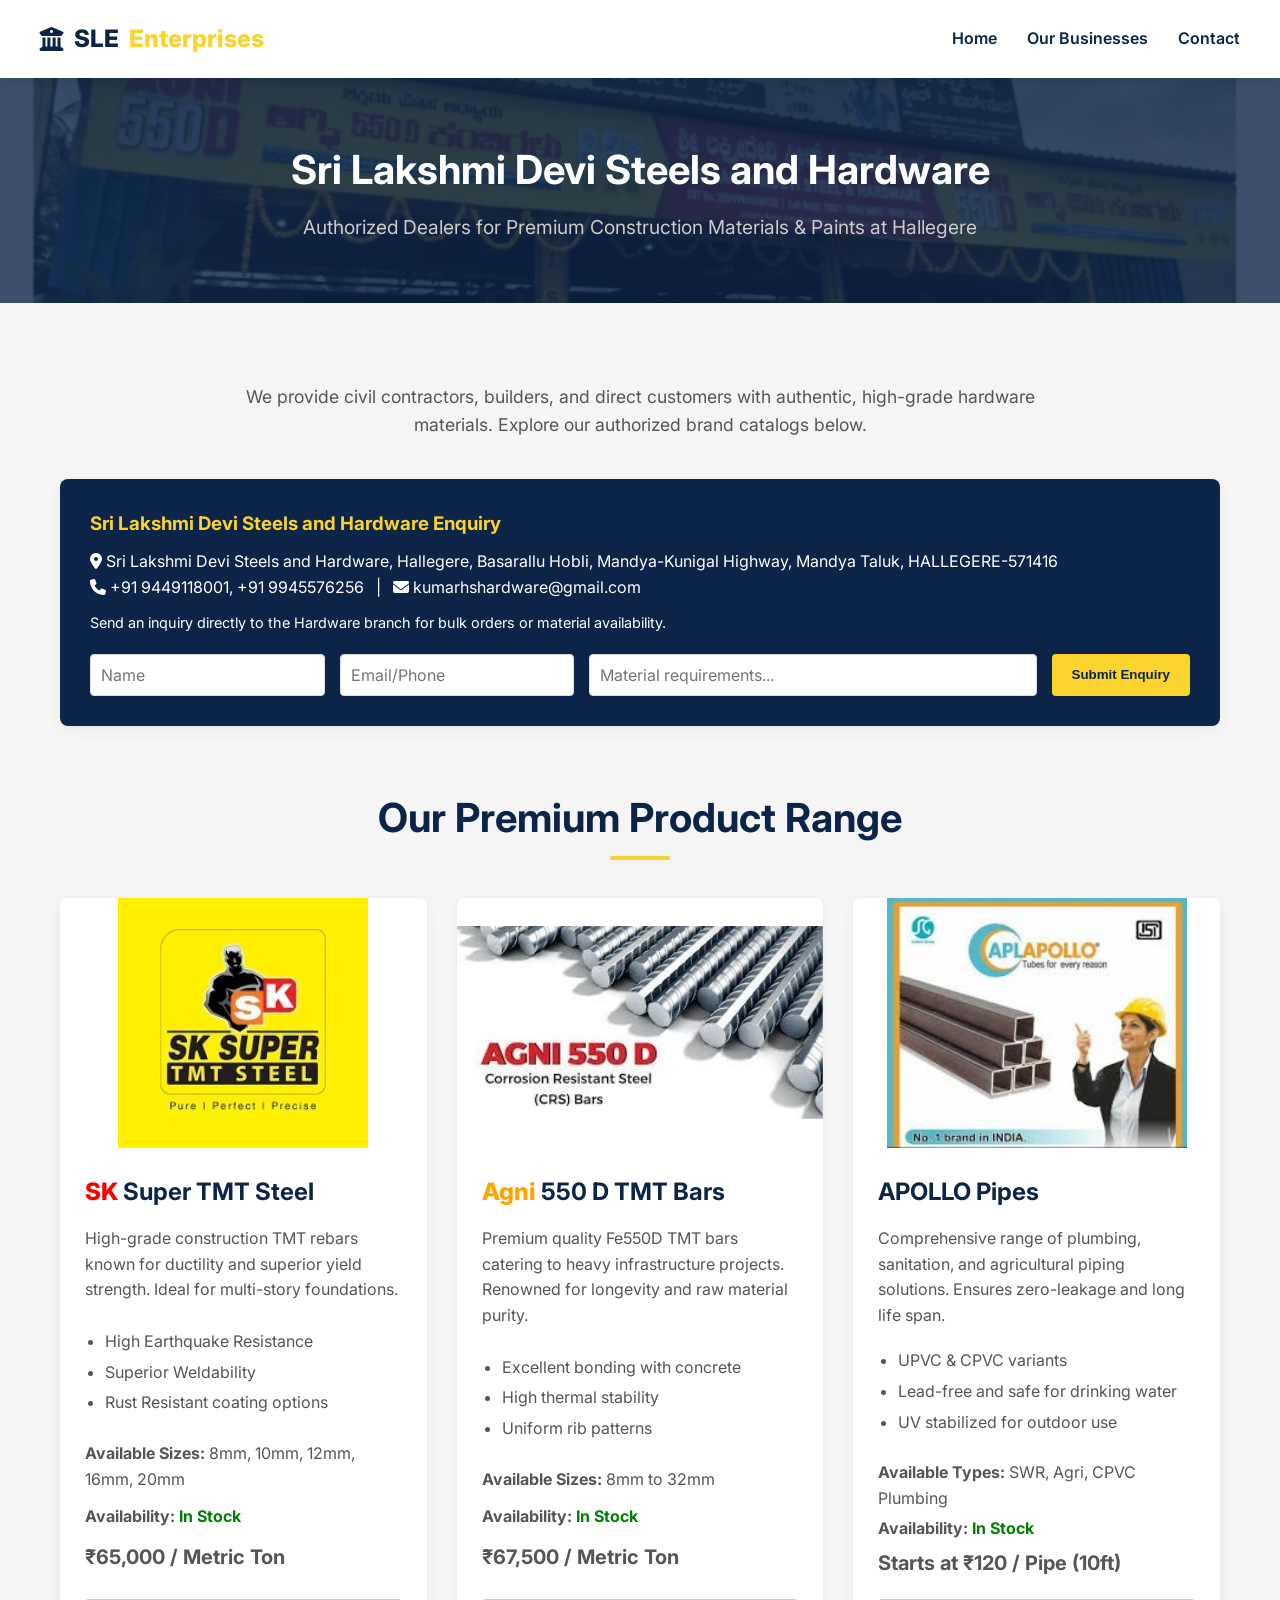
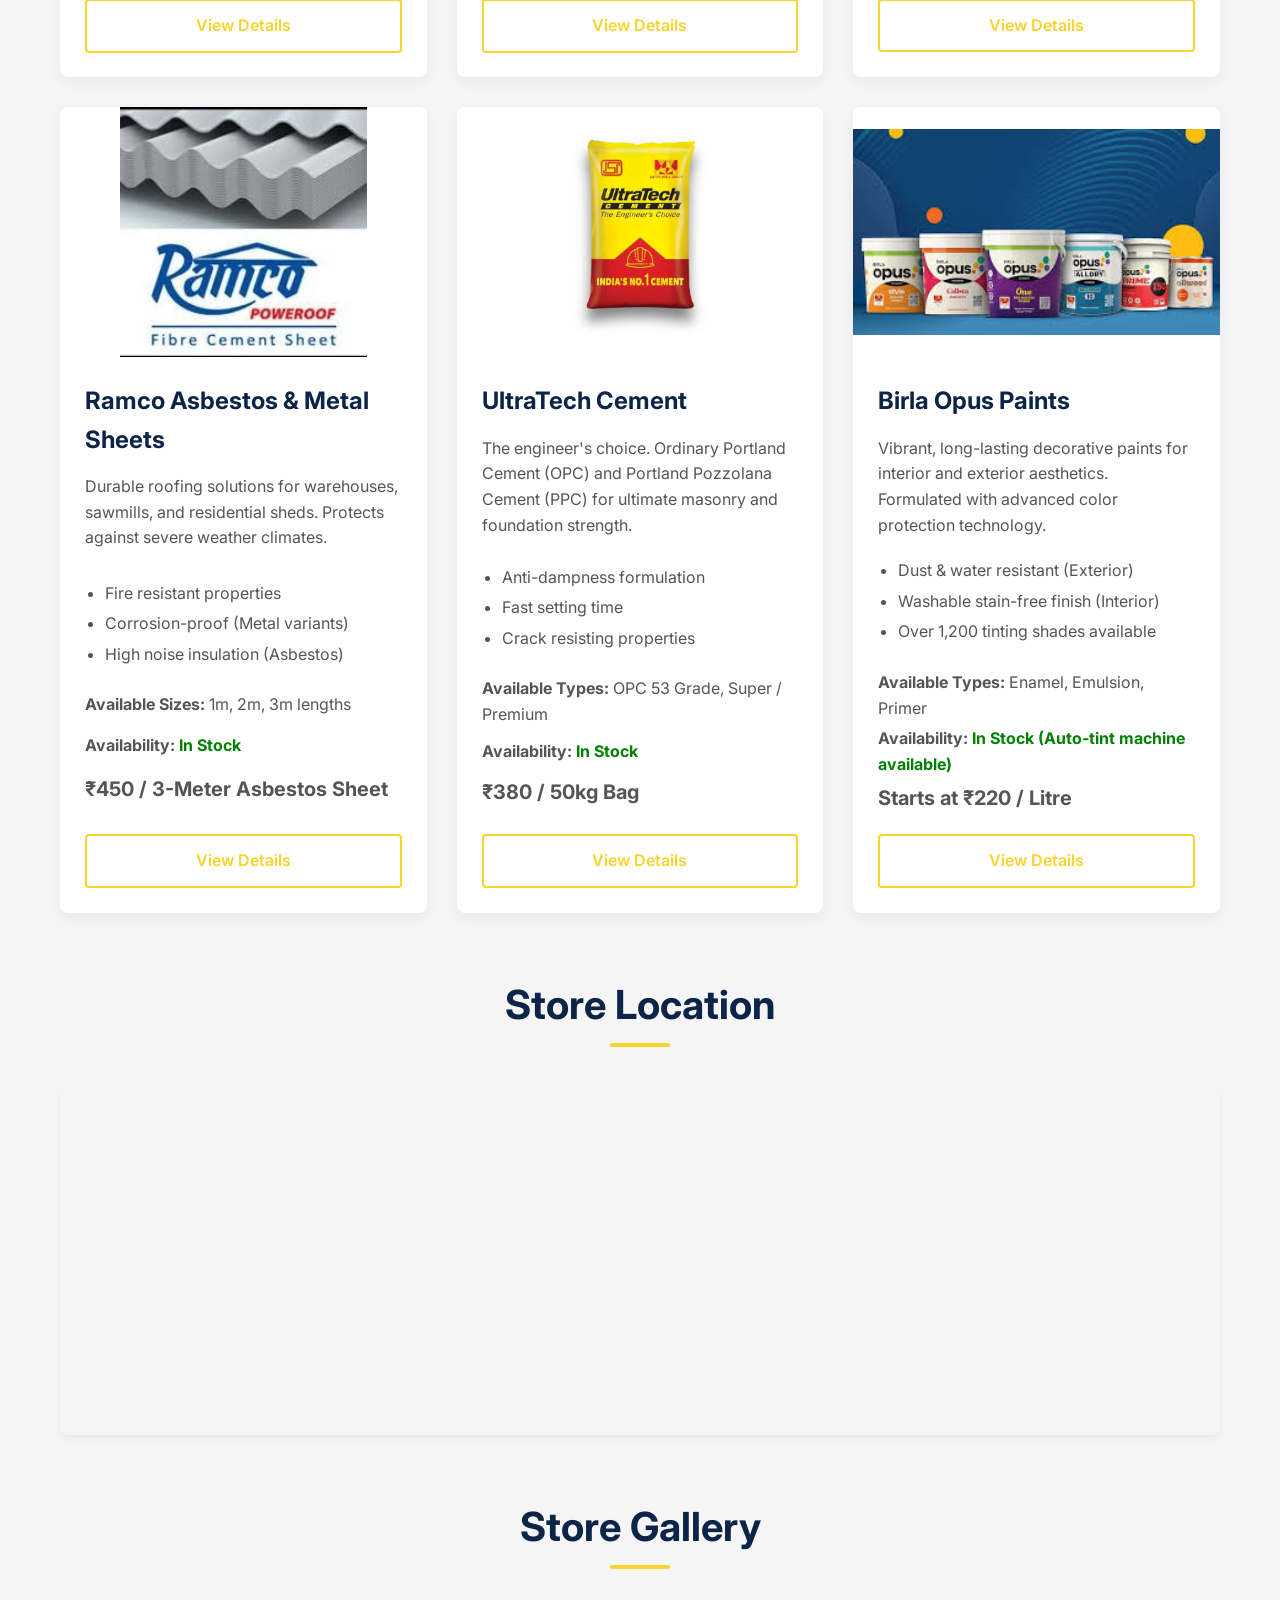
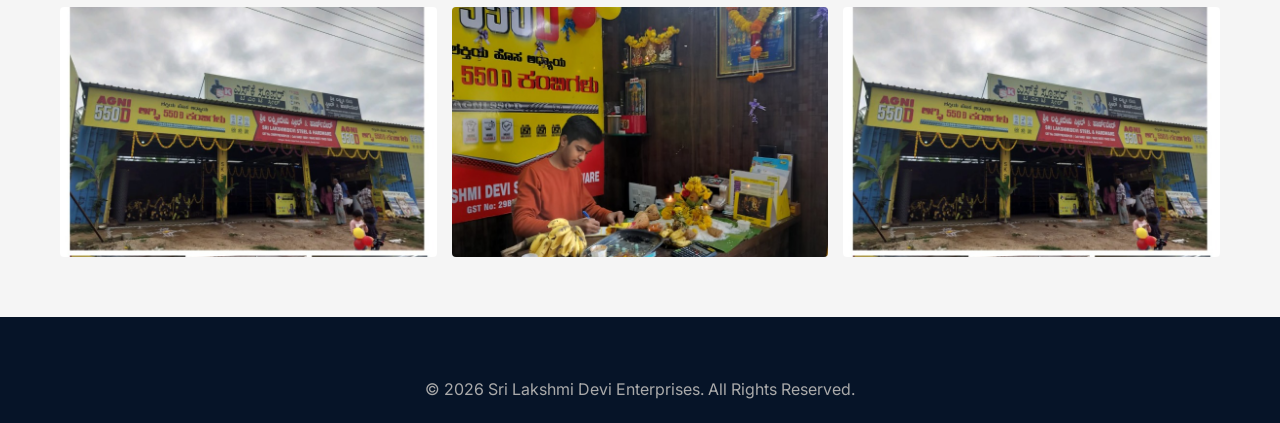
<file: hardware.html>
<!DOCTYPE html>
<html lang="en">

<head>
    <meta charset="UTF-8">
    <meta name="viewport" content="width=device-width, initial-scale=1.0">
    <meta name="description" content="Sri Lakshmi Devi Steels and Hardware - Shop top brands of building materials">
    <title>Sri Lakshmi Devi Steels and Hardware | SLE</title>

    <link href="https://fonts.googleapis.com/css2?family=Inter:wght@300;400;600;700;800&display=swap" rel="stylesheet">
    <link rel="stylesheet" href="https://cdnjs.cloudflare.com/ajax/libs/font-awesome/6.4.0/css/all.min.css">
    <link rel="stylesheet" href="css/style.css">
</head>

<body>

    <!-- Navigation -->
    <header>
        <div class="container navbar">
            <a href="home.html" class="logo">
                <i class="fa-solid fa-building-columns"></i>
                SLE <span>Enterprises</span>
            </a>

            <div class="mobile-toggle">
                <i class="fa-solid fa-bars"></i>
            </div>

            <ul class="nav-links">
                <li><a href="home.html">Home</a></li>
                <li><a href="businesses.html">Our Businesses</a></li>
                <li><a href="home.html#contact">Contact</a></li>
            </ul>
        </div>
    </header>

    <!-- Page Header -->
    <div class="page-header"
        style="background: linear-gradient(rgba(11,36,71,0.8), rgba(11,36,71,0.8)), url('images/hardware_new_store.jpg') center/cover;">
        <div class="container">
            <h1>Sri Lakshmi Devi Steels and Hardware</h1>
            <p>Authorized Dealers for Premium Construction Materials & Paints at Hallegere</p>
        </div>
    </div>

    <!-- Hardware Overview -->
    <section class="section" style="padding-bottom: 20px;">
        <div class="container">
            <div class="text-center" style="max-width: 800px; margin: 0 auto; margin-bottom: 40px;">
                <p style="font-size: 1.1rem; color: #555;">We provide civil contractors, builders, and direct customers
                    with authentic, high-grade hardware materials. Explore our authorized brand catalogs below.</p>
            </div>

            <!-- Business Contact Section at Top -->
            <div class="contact-form"
                style="margin-bottom: 60px; background-color: var(--primary-color); color: white; padding: 30px; border-radius: 8px;">
                <div style="margin-bottom: 20px;">
                    <h3 style="color: var(--accent-color); margin-bottom: 10px;">Sri Lakshmi Devi Steels and Hardware
                        Enquiry</h3>
                    <p><i class="fa-solid fa-location-dot"></i> Sri Lakshmi Devi Steels and Hardware, Hallegere,
                        Basarallu Hobli, Mandya-Kunigal Highway, Mandya Taluk, HALLEGERE-571416 <br>
                        <i class="fa-solid fa-phone"></i> +91 9449118001, +91 9945576256 &nbsp; | &nbsp; <i
                            class="fa-solid fa-envelope"></i> kumarhshardware@gmail.com
                    </p>
                    <p style="font-size: 0.9em; margin-top: 10px;">Send an inquiry directly to the Hardware branch for
                        bulk orders or material availability.</p>
                </div>
                <form class="branch-enquiry-form" style="display: flex; gap: 15px; flex-wrap: wrap;">
                    <input type="hidden" name="branch" value="Hardware">
                    <input type="text" id="name" class="form-control" placeholder="Name" required
                        style="flex: 1; padding: 10px; min-width: 200px;">
                    <input type="text" id="contact_info" class="form-control" placeholder="Email/Phone" required
                        style="flex: 1; padding: 10px; min-width: 200px;">
                    <input type="text" id="message" class="form-control" placeholder="Material requirements..." required
                        style="flex: 2; padding: 10px; min-width: 300px;">
                    <button type="submit" class="btn btn-primary" style="padding: 10px 20px;">Submit Enquiry</button>
                </form>
            </div>

            <h2 class="section-title">Our Premium Product Range</h2>

            <div class="grid-cards" style="grid-template-columns: repeat(auto-fill, minmax(350px, 1fr));">

                <!-- SK Steel -->
                <div class="card" id="sk-steel">
                    <div class="card-img" style="height: 250px;">
                        <img src="images/sk_super_tmt_logo.jpg" alt="SK Super TMT Steel"
                            style="object-fit: contain; background: #fff;">
                    </div>
                    <div class="card-content">
                        <h3><span style="color:red; font-weight:800;">SK</span> Super TMT Steel</h3>
                        <p>High-grade construction TMT rebars known for ductility and superior yield strength. Ideal for
                            multi-story foundations.</p>
                        <ul class="card-features">
                            <li>High Earthquake Resistance</li>
                            <li>Superior Weldability</li>
                            <li>Rust Resistant coating options</li>
                        </ul>
                        <p style="margin-bottom: 5px;"><strong>Available Sizes:</strong> 8mm, 10mm, 12mm, 16mm, 20mm</p>
                        <p style="margin-bottom: 5px;"><strong>Availability:</strong> <span
                                style="color: green; font-weight: bold;">In Stock</span></p>
                        <p class="card-price">₹65,000 / Metric Ton</p>
                        <a href="hardware-product.html?brand=sk-steel" class="btn btn-outline btn-block mt-3">View
                            Details</a>
                    </div>
                </div>

                <!-- Agni Steel -->
                <div class="card" id="agni-steel">
                    <div class="card-img" style="height: 250px;">
                        <img src="images/agni_tmt_logo.jpg" alt="Agni TMT Steel"
                            style="object-fit: contain; background: #fff;">
                    </div>
                    <div class="card-content">
                        <h3><span style="color:orange; font-weight:800;">Agni</span> 550 D TMT Bars</h3>
                        <p>Premium quality Fe550D TMT bars catering to heavy infrastructure projects. Renowned for
                            longevity and raw material purity.</p>
                        <ul class="card-features">
                            <li>Excellent bonding with concrete</li>
                            <li>High thermal stability</li>
                            <li>Uniform rib patterns</li>
                        </ul>
                        <p style="margin-bottom: 5px;"><strong>Available Sizes:</strong> 8mm to 32mm</p>
                        <p style="margin-bottom: 5px;"><strong>Availability:</strong> <span
                                style="color: green; font-weight: bold;">In Stock</span></p>
                        <p class="card-price">₹67,500 / Metric Ton</p>
                        <a href="hardware-product.html?brand=agni-steel" class="btn btn-outline btn-block mt-3">View
                            Details</a>
                    </div>
                </div>

                <!-- Apollo Pipes -->
                <div class="card" id="apollo-pipes">
                    <div class="card-img" style="height: 250px;">
                        <img src="images/apollo_pipes_logo.png" alt="APOLLO Pipes"
                            style="object-fit: contain; background: #fff;">
                    </div>
                    <div class="card-content">
                        <h3>APOLLO Pipes</h3>
                        <p>Comprehensive range of plumbing, sanitation, and agricultural piping solutions. Ensures
                            zero-leakage and long life span.</p>
                        <ul class="card-features">
                            <li>UPVC & CPVC variants</li>
                            <li>Lead-free and safe for drinking water</li>
                            <li>UV stabilized for outdoor use</li>
                        </ul>
                        <p style="margin-bottom: 5px;"><strong>Available Types:</strong> SWR, Agri, CPVC Plumbing</p>
                        <p style="margin-bottom: 5px;"><strong>Availability:</strong> <span
                                style="color: green; font-weight: bold;">In Stock</span></p>
                        <p class="card-price">Starts at ₹120 / Pipe (10ft)</p>
                        <a href="hardware-product.html?brand=apollo-pipes" class="btn btn-outline btn-block mt-3">View
                            Details</a>
                    </div>
                </div>

                <!-- Ramco Sheet -->
                <div class="card" id="ramco-sheet">
                    <div class="card-img" style="height: 250px;">
                        <img src="images/ramco_cement_sheet_logo.jpg" alt="Ramco Asbestos Sheets"
                            style="object-fit: contain; background: #fff;">
                    </div>
                    <div class="card-content">
                        <h3>Ramco Asbestos & Metal Sheets</h3>
                        <p>Durable roofing solutions for warehouses, sawmills, and residential sheds. Protects against
                            severe weather climates.</p>
                        <ul class="card-features">
                            <li>Fire resistant properties</li>
                            <li>Corrosion-proof (Metal variants)</li>
                            <li>High noise insulation (Asbestos)</li>
                        </ul>
                        <p style="margin-bottom: 5px;"><strong>Available Sizes:</strong> 1m, 2m, 3m lengths</p>
                        <p style="margin-bottom: 5px;"><strong>Availability:</strong> <span
                                style="color: green; font-weight: bold;">In Stock</span></p>
                        <p class="card-price">₹450 / 3-Meter Asbestos Sheet</p>
                        <a href="hardware-product.html?brand=ramco-sheet" class="btn btn-outline btn-block mt-3">View
                            Details</a>
                    </div>
                </div>

                <!-- Ultratech Cement -->
                <div class="card" id="ultratech">
                    <div class="card-img" style="height: 250px;">
                        <img src="images/ultratech_cement_logo.png" alt="UltraTech Cement"
                            style="object-fit: contain; background: #fff;">
                    </div>
                    <div class="card-content">
                        <h3>UltraTech Cement</h3>
                        <p>The engineer's choice. Ordinary Portland Cement (OPC) and Portland Pozzolana Cement (PPC) for
                            ultimate masonry and foundation strength.</p>
                        <ul class="card-features">
                            <li>Anti-dampness formulation</li>
                            <li>Fast setting time</li>
                            <li>Crack resisting properties</li>
                        </ul>
                        <p style="margin-bottom: 5px;"><strong>Available Types:</strong> OPC 53 Grade, Super / Premium
                        </p>
                        <p style="margin-bottom: 5px;"><strong>Availability:</strong> <span
                                style="color: green; font-weight: bold;">In Stock</span></p>
                        <p class="card-price">₹380 / 50kg Bag</p>
                        <a href="hardware-product.html?brand=ultratech" class="btn btn-outline btn-block mt-3">View
                            Details</a>
                    </div>
                </div>

                <div class="card" id="birla-opus">
                    <div class="card-img" style="height: 250px;">
                        <img src="images/birla_opus_logo.png" alt="Birla Opus Paints"
                            style="object-fit: contain; background: #fff;">
                    </div>
                    <div class="card-content">
                        <h3>Birla Opus Paints</h3>
                        <p>Vibrant, long-lasting decorative paints for interior and exterior aesthetics. Formulated with
                            advanced color protection technology.</p>
                        <ul class="card-features">
                            <li>Dust & water resistant (Exterior)</li>
                            <li>Washable stain-free finish (Interior)</li>
                            <li>Over 1,200 tinting shades available</li>
                        </ul>
                        <p style="margin-bottom: 5px;"><strong>Available Types:</strong> Enamel, Emulsion, Primer</p>
                        <p style="margin-bottom: 5px;"><strong>Availability:</strong> <span
                                style="color: green; font-weight: bold;">In Stock (Auto-tint machine available)</span>
                        </p>
                        <p class="card-price">Starts at ₹220 / Litre</p>
                        <a href="hardware-product.html?brand=birla-opus" class="btn btn-outline btn-block mt-3">View
                            Details</a>
                    </div>
                </div>

            </div>

            <h2 class="section-title" style="margin-top: 60px;">Store Location</h2>
            <div
                style="border-radius: 8px; overflow: hidden; margin-bottom: 30px; height: 350px; box-shadow: 0 4px 6px rgba(0,0,0,0.05);">
                <iframe
                    src="https://www.google.com/maps/embed?pb=!1m18!1m12!1m3!1d15582.497491702484!2d76.8833!3d12.5222!2m3!1f0!2f0!3f0!3m2!1i1024!2i768!4f13.1!3m3!1m2!1s0x0%3A0x0!2zMTLCsDMxJzIwLjAiTiA3NsKwNTMnMDAuMCJF!5e0!3m2!1sen!2sin!4v1650000000000!5m2!1sen!2sin&q=Hallegere+Mandya"
                    width="100%" height="100%" style="border:0;" allowfullscreen="" loading="lazy"
                    referrerpolicy="no-referrer-when-downgrade">
                </iframe>
            </div>

            <h2 class="section-title" style="margin-top: 60px;">Store Gallery</h2>
            <div class="grid-cards" style="grid-template-columns: repeat(3, 1fr); gap: 15px; margin-bottom: 40px;">
                <img src="images/hardware_multi_store.jpg" alt="Store Open Front"
                    style="height: 250px; width: 100%; object-fit: cover; border-radius: 4px;">
                <img src="images/hardware_counter_staff.jpg" alt="Staff at Counter"
                    style="height: 250px; width: 100%; object-fit: cover; border-radius: 4px;">
                <img src="images/hardware_new_store.jpg" alt="Pipes and Material Racks"
                    style="height: 250px; width: 100%; object-fit: cover; border-radius: 4px;">
            </div>

        </div>
    </section>

    <!-- Footer -->
    <footer>
        <div class="container">
            <div class="footer-bottom" style="border-top: none; padding-top: 0;">
                <p>&copy; 2026 Sri Lakshmi Devi Enterprises. All Rights Reserved.</p>
            </div>
        </div>
    </footer>

    <script src="js/script.js"></script>
</body>

</html>
</file>
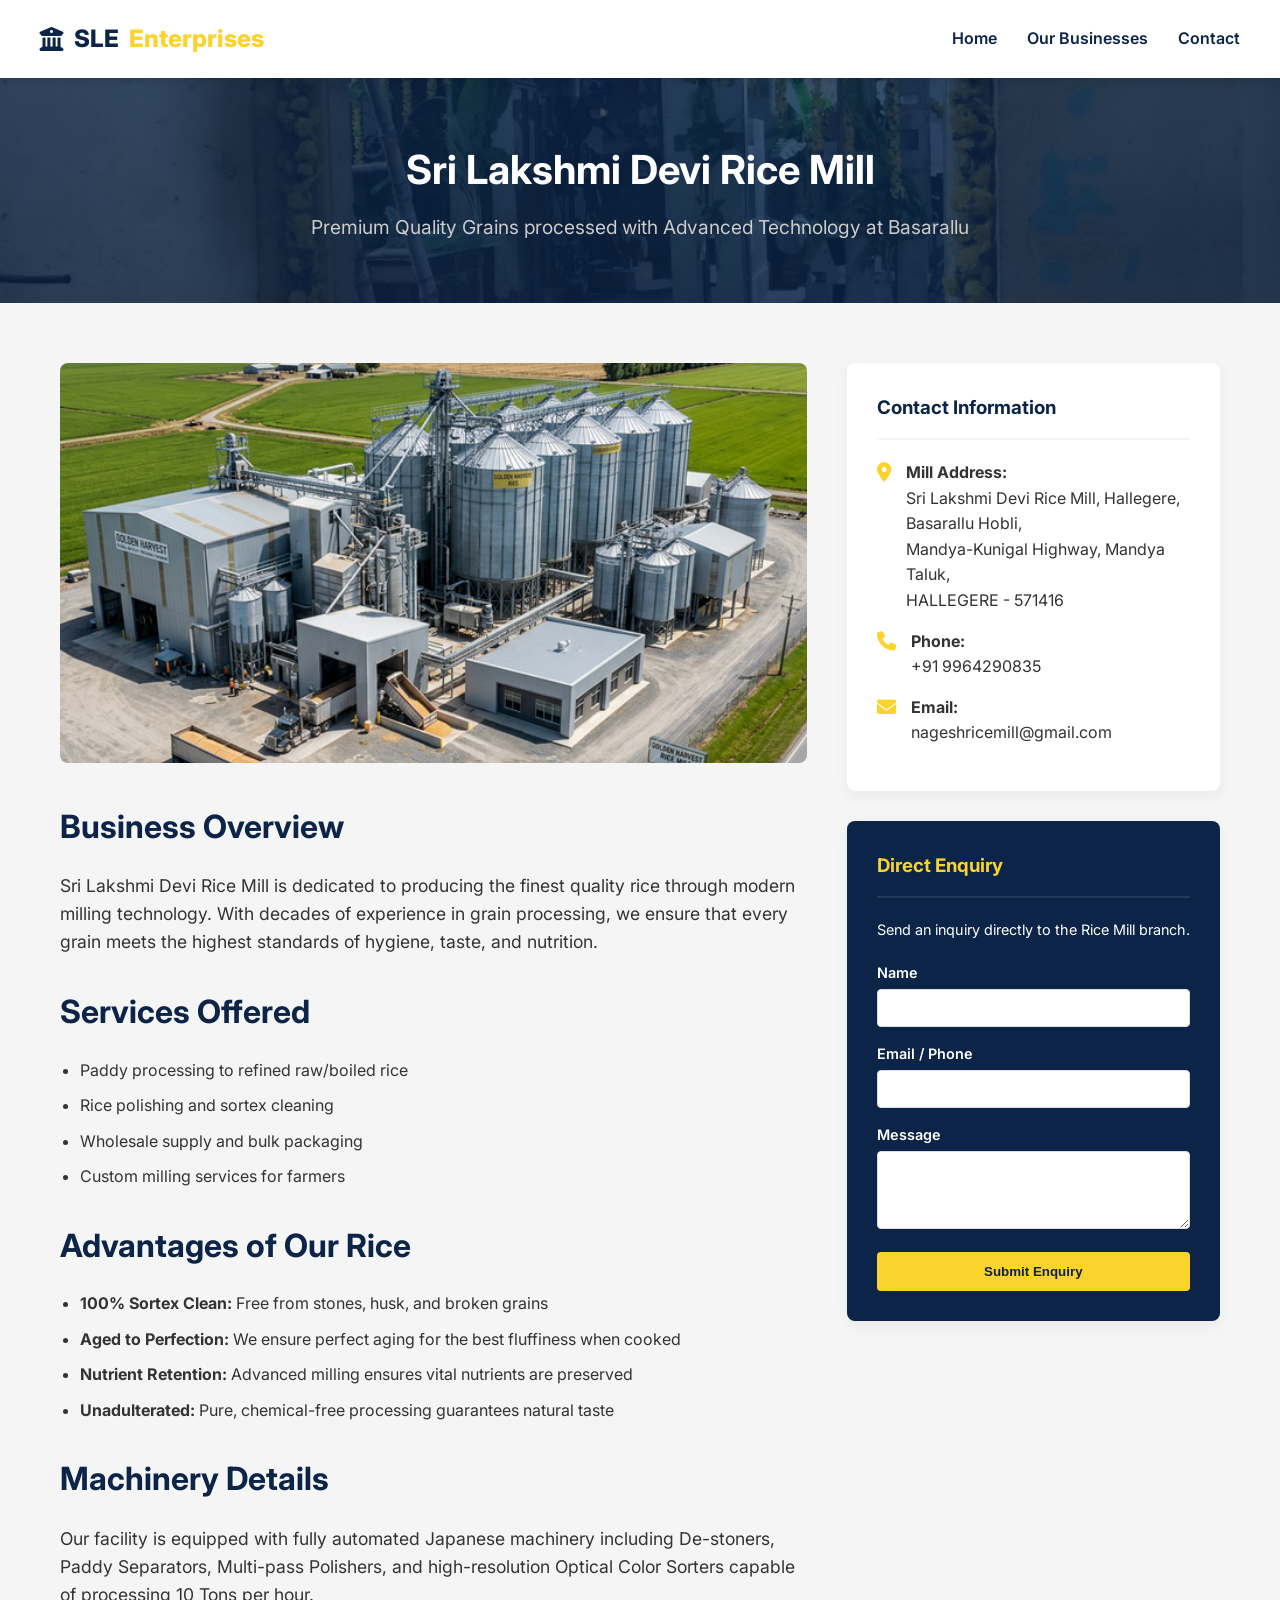
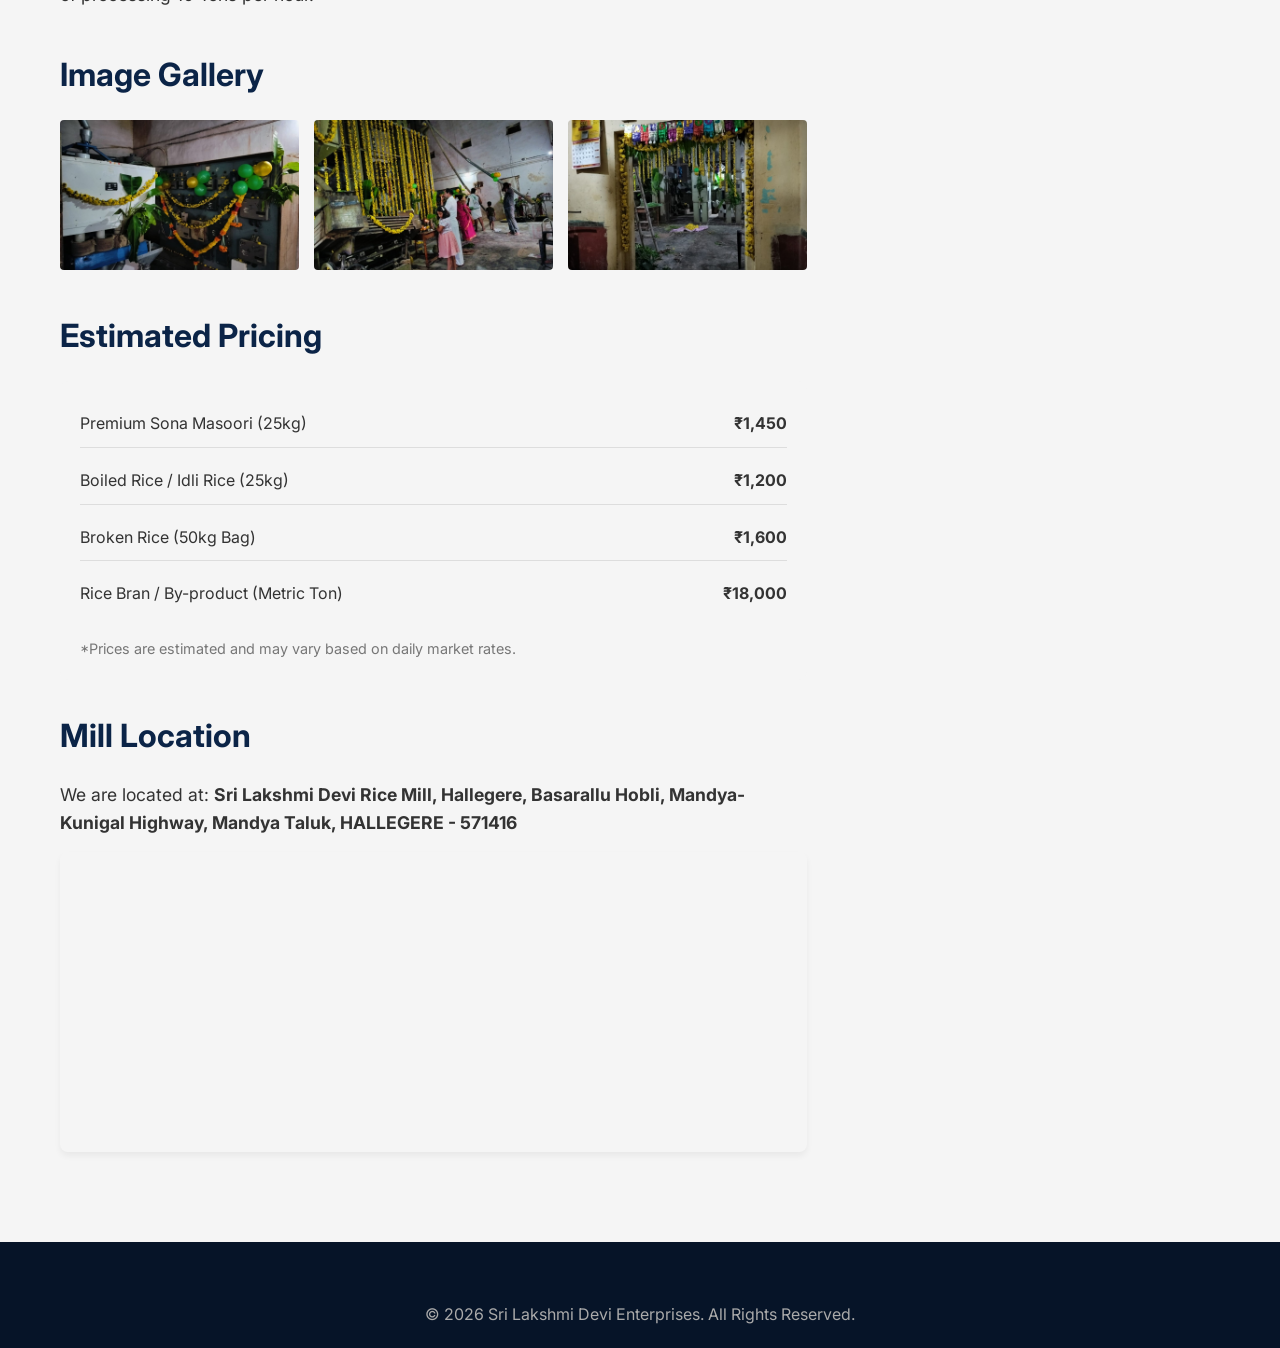
<file: rice-mill.html>
<!DOCTYPE html>
<html lang="en">

<head>
    <meta charset="UTF-8">
    <meta name="viewport" content="width=device-width, initial-scale=1.0">
    <meta name="description" content="Sri Lakshmi Devi Rice Mill - Premium quality rice processing">
    <title>Sri Lakshmi Devi Rice Mill | SLE</title>

    <link href="https://fonts.googleapis.com/css2?family=Inter:wght@300;400;600;700;800&display=swap" rel="stylesheet">
    <link rel="stylesheet" href="https://cdnjs.cloudflare.com/ajax/libs/font-awesome/6.4.0/css/all.min.css">
    <link rel="stylesheet" href="css/style.css">
</head>

<body>

    <!-- Navigation -->
    <header>
        <div class="container navbar">
            <a href="home.html" class="logo">
                <i class="fa-solid fa-building-columns"></i>
                SLE <span>Enterprises</span>
            </a>

            <div class="mobile-toggle">
                <i class="fa-solid fa-bars"></i>
            </div>

            <ul class="nav-links">
                <li><a href="home.html">Home</a></li>
                <li><a href="businesses.html">Our Businesses</a></li>
                <li><a href="home.html#contact">Contact</a></li>
            </ul>
        </div>
    </header>

    <!-- Page Header -->
    <div class="page-header"
        style="background: linear-gradient(rgba(11,36,71,0.8), rgba(11,36,71,0.8)), url('images/rice_mill_profile.jpg') center/cover;">
        <div class="container">
            <h1>Sri Lakshmi Devi Rice Mill</h1>
            <p>Premium Quality Grains processed with Advanced Technology at Basarallu</p>
        </div>
    </div>

    <!-- Main Content -->
    <section class="detail-section reveal">
        <div class="container">
            <div class="detail-grid">
                <div class="main-content">
                    <div class="mb-4" style="margin-bottom: 30px;">
                        <img src="images/rice_mill_main.png" alt="Rice Mill Facility"
                            style="width: 100%; max-height: 400px; object-fit: cover; border-radius: 8px;">
                    </div>

                    <h2>Business Overview</h2>
                    <p>Sri Lakshmi Devi Rice Mill is dedicated to producing the finest quality rice through modern
                        milling technology. With decades of experience in grain processing, we ensure that every grain
                        meets the highest standards of hygiene, taste, and nutrition.</p>

                    <h2>Services Offered</h2>
                    <ul>
                        <li>Paddy processing to refined raw/boiled rice</li>
                        <li>Rice polishing and sortex cleaning</li>
                        <li>Wholesale supply and bulk packaging</li>
                        <li>Custom milling services for farmers</li>
                    </ul>

                    <h2>Advantages of Our Rice</h2>
                    <ul>
                        <li><strong>100% Sortex Clean:</strong> Free from stones, husk, and broken grains</li>
                        <li><strong>Aged to Perfection:</strong> We ensure perfect aging for the best fluffiness when
                            cooked</li>
                        <li><strong>Nutrient Retention:</strong> Advanced milling ensures vital nutrients are preserved
                        </li>
                        <li><strong>Unadulterated:</strong> Pure, chemical-free processing guarantees natural taste</li>
                    </ul>

                    <h2>Machinery Details</h2>
                    <p>Our facility is equipped with fully automated Japanese machinery including De-stoners, Paddy
                        Separators, Multi-pass Polishers, and high-resolution Optical Color Sorters capable of
                        processing 10 Tons per hour.</p>

                    <h2 style="margin-top: 40px; margin-bottom: 20px;">Image Gallery</h2>
                    <div class="grid-cards"
                        style="grid-template-columns: repeat(3, 1fr); gap: 15px; margin-bottom: 40px;">
                        <img src="images/user_rice_mill_1.jpg" alt="Machinery Inside Rice Mill"
                            style="height: 150px; width: 100%; object-fit: cover; border-radius: 4px;">
                        <img src="images/user_rice_mill_2.jpg" alt="Inside Rice Mill Facility"
                            style="height: 150px; width: 100%; object-fit: cover; border-radius: 4px;">
                        <img src="images/user_rice_mill_3.jpg" alt="Pooja at Rice Mill"
                            style="height: 150px; width: 100%; object-fit: cover; border-radius: 4px;">
                    </div>

                    <h2>Estimated Pricing</h2>
                    <div
                        style="background-color: var(--bg-light); padding: 20px; border-radius: 8px; margin-bottom: 30px;">
                        <ul style="list-style: none; padding: 0;">
                            <li
                                style="display: flex; justify-content: space-between; border-bottom: 1px solid #ddd; padding: 10px 0;">
                                <span>Premium Sona Masoori (25kg)</span> <strong>₹1,450</strong>
                            </li>
                            <li
                                style="display: flex; justify-content: space-between; border-bottom: 1px solid #ddd; padding: 10px 0;">
                                <span>Boiled Rice / Idli Rice (25kg)</span> <strong>₹1,200</strong>
                            </li>
                            <li
                                style="display: flex; justify-content: space-between; border-bottom: 1px solid #ddd; padding: 10px 0;">
                                <span>Broken Rice (50kg Bag)</span> <strong>₹1,600</strong>
                            </li>
                            <li style="display: flex; justify-content: space-between; padding: 10px 0;"><span>Rice Bran
                                    / By-product (Metric Ton)</span> <strong>₹18,000</strong></li>
                        </ul>
                        <p style="font-size: 0.9rem; color: #777; margin-top: 10px; margin-bottom: 0;">*Prices are
                            estimated and may vary based on daily market rates.</p>
                    </div>

                    <h2>Mill Location</h2>
                    <p style="margin-bottom: 15px;">We are located at: <strong>Sri Lakshmi Devi Rice Mill, Hallegere,
                            Basarallu Hobli, Mandya-Kunigal Highway, Mandya Taluk, HALLEGERE - 571416</strong></p>
                    <div
                        style="border-radius: 8px; overflow: hidden; margin-bottom: 30px; height: 300px; box-shadow: 0 4px 6px rgba(0,0,0,0.05);">
                        <iframe
                            src="https://www.google.com/maps/embed?pb=!1m18!1m12!1m3!1d15582.497491702484!2d76.8833!3d12.5222!2m3!1f0!2f0!3f0!3m2!1i1024!2i768!4f13.1!3m3!1m2!1s0x0%3A0x0!2zMTLCsDMxJzIwLjAiTiA3NsKwNTMnMDAuMCJF!5e0!3m2!1sen!2sin!4v1650000000000!5m2!1sen!2sin&q=Hallegere+Mandya"
                            width="100%" height="100%" style="border:0;" allowfullscreen="" loading="lazy"
                            referrerpolicy="no-referrer-when-downgrade">
                        </iframe>
                    </div>
                </div>

                <!-- Sidebar -->
                <div class="sidebar">
                    <div class="sidebar-widget">
                        <h3>Contact Information</h3>
                        <ul class="contact-info-list" style="padding-left: 0; list-style: none;">
                            <li>
                                <i class="fa-solid fa-location-dot"></i>
                                <div>
                                    <strong>Mill Address:</strong>
                                    <p>Sri Lakshmi Devi Rice Mill, Hallegere, Basarallu Hobli,<br>Mandya-Kunigal
                                        Highway, Mandya Taluk,<br>HALLEGERE - 571416</p>
                                </div>
                            </li>
                            <li>
                                <i class="fa-solid fa-phone"></i>
                                <div>
                                    <strong>Phone:</strong>
                                    <p>+91 9964290835</p>
                                </div>
                            </li>
                            <li>
                                <i class="fa-solid fa-envelope"></i>
                                <div>
                                    <strong>Email:</strong>
                                    <p>nageshricemill@gmail.com</p>
                                </div>
                            </li>
                        </ul>
                    </div>

                    <div class="sidebar-widget" style="background-color: var(--primary-color); color: white;">
                        <h3 style="color: var(--accent-color); border-bottom-color: rgba(255,255,255,0.1);">Direct
                            Enquiry</h3>
                        <p style="margin-bottom: 20px; font-size: 0.9em;">Send an inquiry directly to the Rice Mill
                            branch.</p>
                        <form class="branch-enquiry-form text-left" style="text-align: left;">
                            <input type="hidden" name="branch" value="Rice Mill">
                            <div class="form-group" style="margin-bottom: 15px;">
                                <label for="name"
                                    style="display: block; margin-bottom: 5px; font-size: 0.9em;">Name</label>
                                <input type="text" id="name" class="form-control" required
                                    style="width: 100%; padding: 8px;">
                            </div>
                            <div class="form-group" style="margin-bottom: 15px;">
                                <label for="contact_info"
                                    style="display: block; margin-bottom: 5px; font-size: 0.9em;">Email / Phone</label>
                                <input type="text" id="contact_info" class="form-control" required
                                    style="width: 100%; padding: 8px;">
                            </div>
                            <div class="form-group" style="margin-bottom: 15px;">
                                <label for="message"
                                    style="display: block; margin-bottom: 5px; font-size: 0.9em;">Message</label>
                                <textarea id="message" class="form-control" rows="3" required
                                    style="width: 100%; padding: 8px;"></textarea>
                            </div>
                            <button type="submit" class="btn btn-primary btn-block" style="width: 100%;">Submit
                                Enquiry</button>
                        </form>
                    </div>
                </div>
            </div>
        </div>
    </section>

    <!-- Footer -->
    <footer>
        <div class="container">
            <div class="footer-bottom" style="border-top: none; padding-top: 0;">
                <p>&copy; 2026 Sri Lakshmi Devi Enterprises. All Rights Reserved.</p>
            </div>
        </div>
    </footer>

    <script src="js/script.js"></script>
</body>

</html>
</file>
<file: css/style.css>
/* Variables */
:root {
  --primary-color: #0b2447; /* Dark Blue */
  --secondary-color: #19376d;
  --accent-color: #fad32c; /* Gold */
  --text-dark: #333333;
  --text-light: #ffffff;
  --bg-light: #f5f5f5;
  --bg-white: #ffffff;
  --transition: all 0.3s ease-in-out;
}

/* Reset and Base Styles */
* {
  margin: 0;
  padding: 0;
  box-sizing: border-box;
}

body {
  font-family: 'Inter', 'Segoe UI', Tahoma, Geneva, Verdana, sans-serif;
  line-height: 1.6;
  color: var(--text-dark);
  background-color: var(--bg-light);
  overflow-x: hidden;
}

a {
  text-decoration: none;
  color: inherit;
}

ul {
  list-style: none;
}

img {
  max-width: 100%;
  border-radius: 8px;
}

/* Typography */
h1, h2, h3, h4, h5, h6 {
  margin-bottom: 1rem;
  font-weight: 700;
  color: var(--primary-color);
}

.text-center { text-align: center; }
.section-title { font-size: 2.5rem; margin-bottom: 3rem; text-align: center; position: relative; }
.section-title::after {
  content: '';
  width: 60px;
  height: 4px;
  background-color: var(--accent-color);
  position: absolute;
  bottom: -10px;
  left: 50%;
  transform: translateX(-50%);
  border-radius: 2px;
}

/* Layout Elements */
.container {
  max-width: 1200px;
  margin: 0 auto;
  padding: 0 20px;
}

.section { padding: 80px 0; }
.bg-primary { background-color: var(--primary-color); color: var(--text-light); }
.bg-primary h2 { color: var(--accent-color); }
.bg-secondary { background-color: var(--secondary-color); color: var(--text-light); }

/* Buttons */
.btn {
  display: inline-block;
  padding: 12px 28px;
  border-radius: 4px;
  font-weight: 600;
  cursor: pointer;
  transition: var(--transition);
  border: none;
  text-align: center;
}

.btn-primary { background-color: var(--accent-color); color: var(--primary-color); }
.btn-primary:hover { background-color: #e0bc26; color: var(--primary-color); transform: translateY(-3px); box-shadow: 0 4px 10px rgba(0,0,0,0.1); }
.btn-outline { background-color: transparent; border: 2px solid var(--accent-color); color: var(--accent-color); }
.btn-outline:hover { background-color: var(--accent-color); color: var(--primary-color); }
.btn-block { display: block; width: 100%; }

/* Navigation */
header {
  background-color: var(--bg-white);
  box-shadow: 0 2px 10px rgba(0,0,0,0.1);
  position: sticky;
  top: 0;
  z-index: 1000;
}

.navbar {
  display: flex;
  justify-content: space-between;
  align-items: center;
  padding: 20px 0;
}

.logo {
  font-size: 1.5rem;
  font-weight: 800;
  color: var(--primary-color);
  display: flex;
  align-items: center;
  gap: 10px;
}
.logo span { color: var(--accent-color); }

.nav-links {
  display: flex;
  gap: 30px;
}

.nav-links li a {
  font-weight: 600;
  color: var(--primary-color);
  transition: var(--transition);
  position: relative;
}

.nav-links li a:hover, .nav-links li a.active { color: var(--accent-color); }

.nav-links li a::after {
  content: '';
  position: absolute;
  width: 0;
  height: 2px;
  bottom: -5px;
  left: 0;
  background-color: var(--accent-color);
  transition: var(--transition);
}

.nav-links li a:hover::after, .nav-links li a.active::after { width: 100%; }

.mobile-toggle {
  display: none;
  font-size: 1.5rem;
  cursor: pointer;
  color: var(--primary-color);
}

/* Hero Section */
.hero {
  height: 90vh;
  background: linear-gradient(rgba(11, 36, 71, 0.7), rgba(11, 36, 71, 0.7)), url('https://images.unsplash.com/photo-1486406146926-c627a92ad1ab?q=80&w=2070&auto=format&fit=crop') center/cover;
  display: flex;
  align-items: center;
  text-align: center;
  color: var(--text-light);
  position: relative;
}

.hero-content {
  max-width: 800px;
  margin: 0 auto;
}

.hero h1 {
  font-size: 4rem;
  color: var(--text-light);
  margin-bottom: 20px;
  animation: fadeInUp 1s ease;
}

.hero p {
  font-size: 1.3rem;
  margin-bottom: 30px;
  color: #e0e0e0;
  animation: fadeInUp 1.2s ease;
}

.hero-btns {
  display: flex;
  justify-content: center;
  gap: 20px;
  animation: fadeInUp 1.4s ease;
}

/* Animations */
@keyframes fadeInUp {
  from { opacity: 0; transform: translateY(30px); }
  to { opacity: 1; transform: translateY(0); }
}

.reveal {
  opacity: 0;
  transform: translateY(50px);
  transition: all 0.8s ease;
}
.reveal.active { opacity: 1; transform: translateY(0); }

/* About Section */
.about-grid { display: grid; grid-template-columns: 1fr 1fr; gap: 40px; align-items: center; }
.about-content h3 { font-size: 2rem; margin-bottom: 20px; }
.about-content p { margin-bottom: 20px; font-size: 1.1rem; }

/* Business Cards (Businesses & Subpages) */
.grid-cards {
  display: grid;
  grid-template-columns: repeat(auto-fill, minmax(300px, 1fr));
  gap: 30px;
}

.card {
  background-color: var(--bg-white);
  border-radius: 8px;
  overflow: hidden;
  box-shadow: 0 5px 15px rgba(0,0,0,0.05);
  transition: var(--transition);
  height: 100%;
  display: flex;
  flex-direction: column;
}

.card:hover {
  transform: translateY(-10px);
  box-shadow: 0 10px 25px rgba(0,0,0,0.1);
}

.card-img {
  height: 220px;
  overflow: hidden;
}

.card-img img {
  width: 100%;
  height: 100%;
  object-fit: cover;
  transition: var(--transition);
  border-radius: 0;
}

.card:hover .card-img img {
  transform: scale(1.1);
}

.card-content {
  padding: 25px;
  flex-grow: 1;
  display: flex;
  flex-direction: column;
}

.card-content h3 { font-size: 1.5rem; margin-bottom: 15px; }
.card-content p { margin-bottom: 20px; flex-grow: 1; color: #555; }
.card-price { font-size: 1.25rem; font-weight: 700; color: var(--primary-color); margin-bottom: 15px; }
.card-features { margin-bottom: 20px; padding-left: 20px; }
.card-features li { position: relative; list-style-type: disc; margin-bottom: 5px; color: #555;}

/* Details Pages */
.page-header {
  padding: 60px 0;
  background-color: var(--primary-color);
  color: var(--text-light);
  text-align: center;
}

.page-header h1 { color: var(--text-light); margin-bottom: 10px; font-size: 2.5rem; }
.page-header p { font-size: 1.2rem; color: #ccc; }

.detail-section { padding: 60px 0; }

.detail-grid {
  display: grid;
  grid-template-columns: 2fr 1fr;
  gap: 40px;
}

.main-content h2 { font-size: 2rem; margin-top: 30px; margin-bottom: 20px; }
.main-content p { margin-bottom: 20px; font-size: 1.1rem; }
.main-content ul { margin-bottom: 20px; padding-left: 20px; }
.main-content li { margin-bottom: 10px; list-style: disc; }

.sidebar-widget {
  background-color: var(--bg-white);
  padding: 30px;
  border-radius: 8px;
  box-shadow: 0 5px 15px rgba(0,0,0,0.05);
  margin-bottom: 30px;
}

.sidebar-widget h3 {
  border-bottom: 2px solid var(--bg-light);
  padding-bottom: 15px;
  margin-bottom: 20px;
}

.contact-info-list li {
  display: flex;
  align-items: flex-start;
  gap: 15px;
  margin-bottom: 15px;
}
.contact-info-list i { color: var(--accent-color); font-size: 1.2rem; margin-top: 3px; }

/* Contact Section */
.contact-grid { display: grid; grid-template-columns: 1fr 1fr; gap: 40px; }
.contact-form { background-color: var(--bg-white); padding: 40px; border-radius: 8px; box-shadow: 0 5px 15px rgba(0,0,0,0.05); }
.form-group { margin-bottom: 20px; }
.form-group label { display: block; margin-bottom: 8px; font-weight: 600; }
.form-control { width: 100%; padding: 12px 15px; border: 1px solid #ddd; border-radius: 4px; font-family: inherit; font-size: 1rem; }
.form-control:focus { outline: none; border-color: var(--primary-color); }

/* Footer */
footer {
  background-color: #061428;
  color: #fff;
  padding: 60px 0 20px;
}

.footer-grid {
  display: grid;
  grid-template-columns: repeat(auto-fit, minmax(250px, 1fr));
  gap: 40px;
  margin-bottom: 40px;
}

.footer-col h3 { color: var(--text-light); margin-bottom: 20px; font-size: 1.3rem; }
.footer-col h3 span { color: var(--accent-color); }
.footer-col p { color: #aaa; margin-bottom: 15px; }
.footer-links li { margin-bottom: 10px; }
.footer-links a { color: #aaa; transition: var(--transition); }
.footer-links a:hover { color: var(--accent-color); padding-left: 5px; }
.social-links { display: flex; gap: 15px; margin-top: 20px; }
.social-links a {
  display: flex;
  align-items: center;
  justify-content: center;
  width: 40px;
  height: 40px;
  background-color: rgba(255,255,255,0.1);
  border-radius: 50%;
  color: var(--text-light);
  transition: var(--transition);
}
.social-links a:hover { background-color: var(--accent-color); color: var(--primary-color); }

.footer-bottom {
  text-align: center;
  padding-top: 20px;
  border-top: 1px solid rgba(255,255,255,0.1);
  color: #aaa;
}

/* Responsive */
@media (max-width: 992px) {
  .hero h1 { font-size: 3rem; }
  .about-grid, .detail-grid, .contact-grid { grid-template-columns: 1fr; }
}

@media (max-width: 768px) {
  .nav-links {
    position: absolute;
    top: 70px;
    left: -100%;
    width: 100%;
    background-color: var(--bg-white);
    flex-direction: column;
    text-align: center;
    padding: 20px 0;
    box-shadow: 0 5px 10px rgba(0,0,0,0.1);
    transition: 0.3s ease;
  }
  .nav-links.active { left: 0; }
  .mobile-toggle { display: block; }
  .hero h1 { font-size: 2.5rem; }
  .section { padding: 50px 0; }
}
</file>
